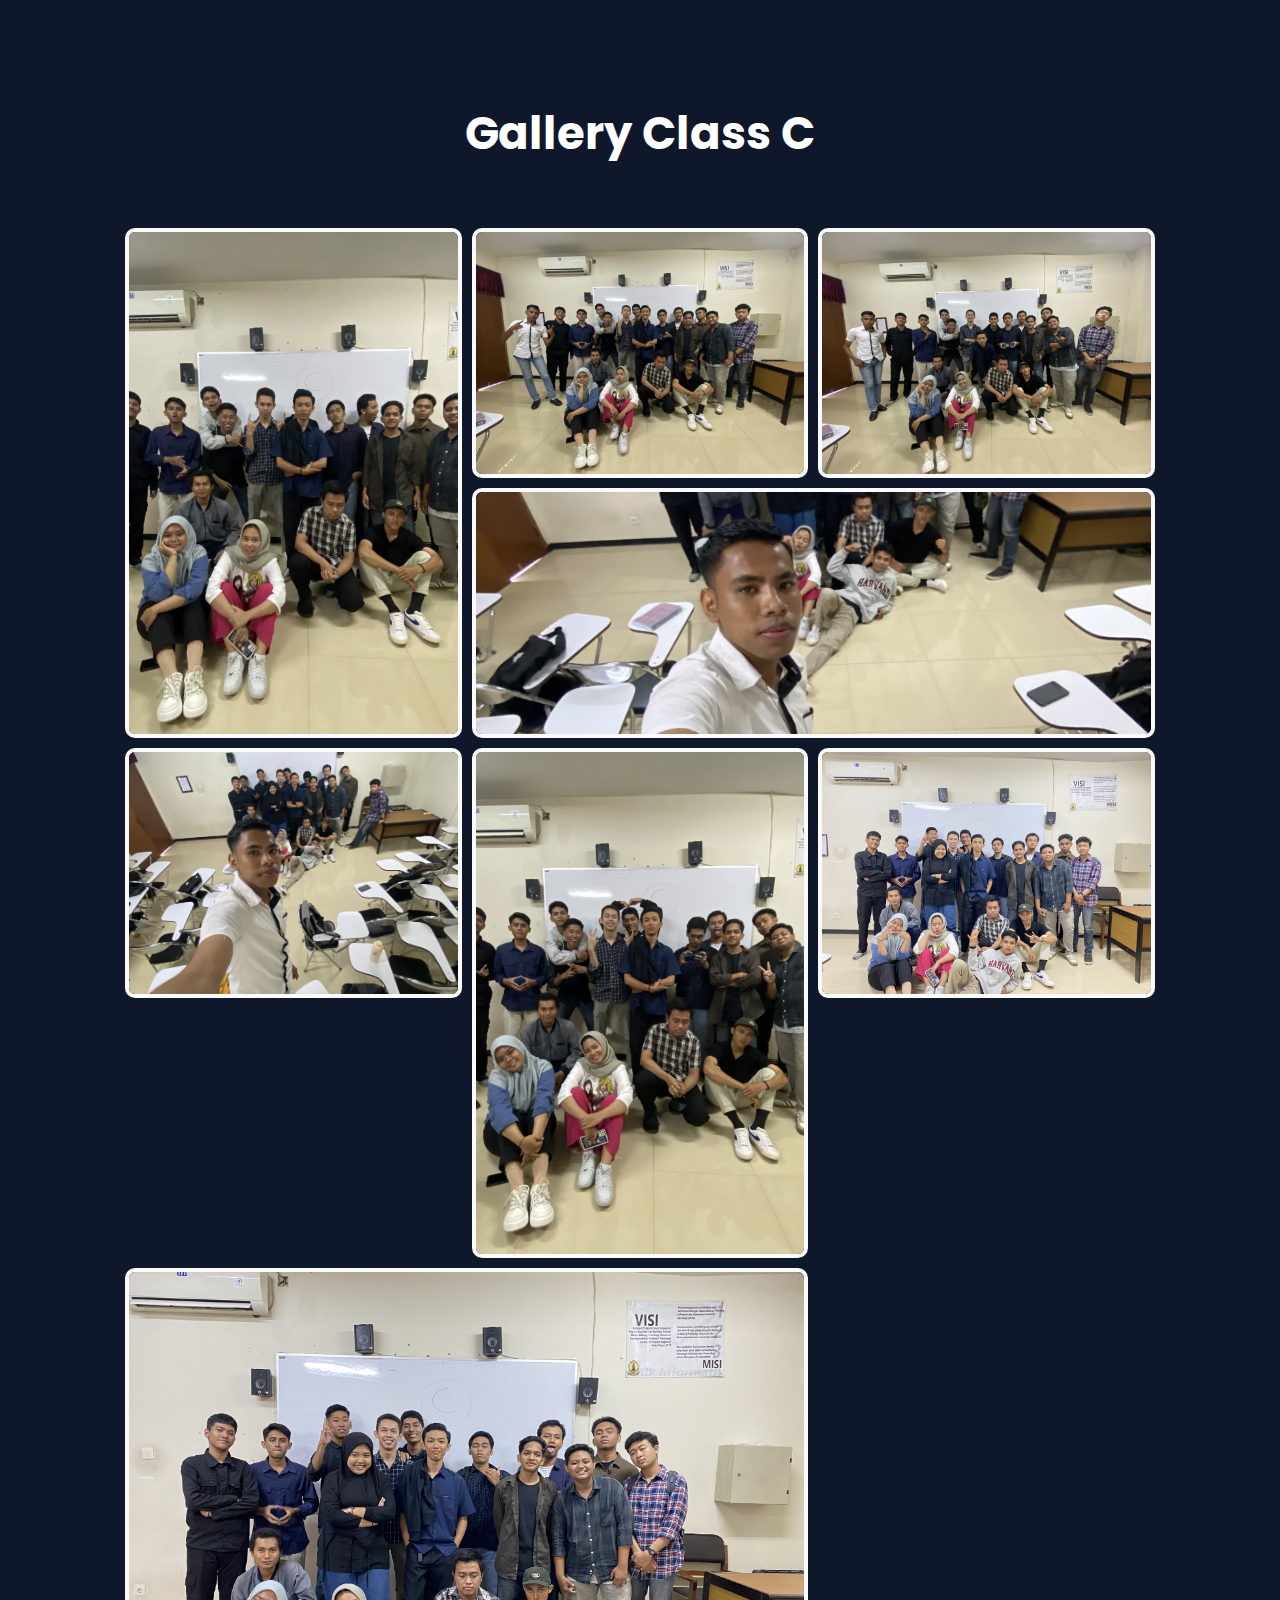
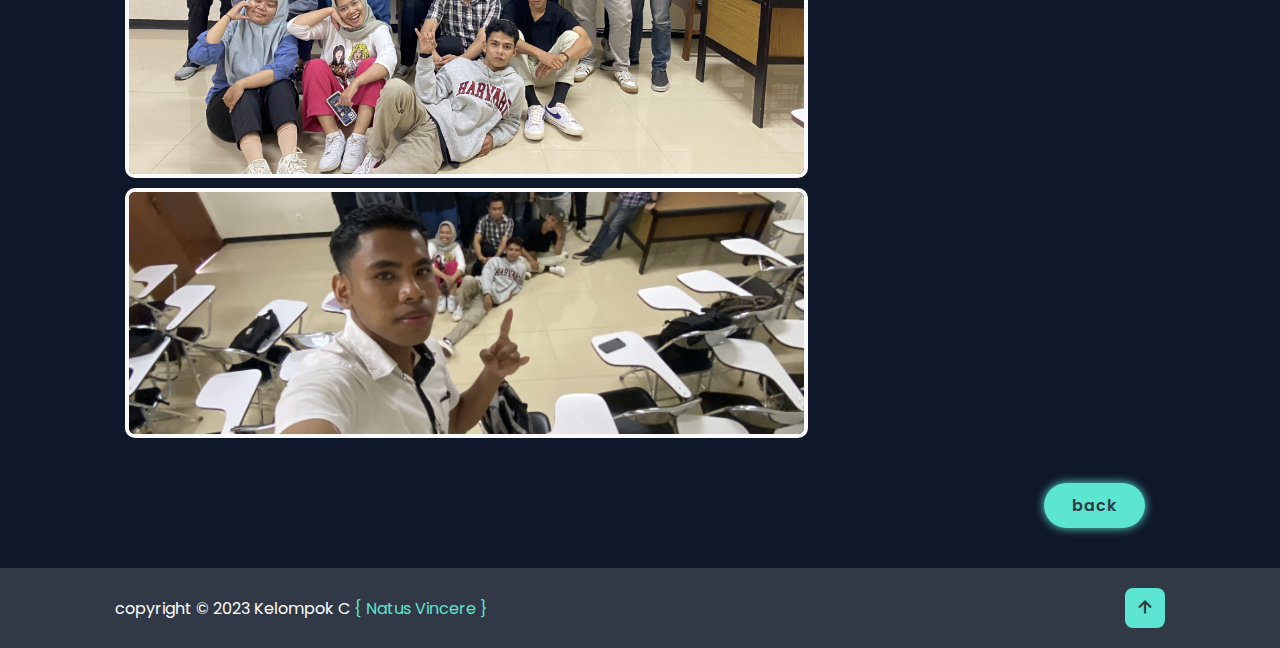
<file: gallery/classCGallery.html>
<!DOCTYPE html>
<html lang="en">
  <head>
    <meta charset="UTF-8" />
    <meta name="viewport" content="width=device-width, initial-scale=1.0" />
    <title>gallery class c</title>
    <link
      href="https://unpkg.com/boxicons@2.1.4/css/boxicons.min.css"
      rel="stylesheet"
    />
    <link rel="stylesheet" href="/style/style.css" />
    <style>
      @import url("https://fonts.googleapis.com/css2?family=Poppins:wght@400;500;600;700;800&display=swap");
      * {
        margin: 0;
        padding: 0;
        box-sizing: border-box;
      }

      html,
      body {
        background-color: #0f172a;
        font-family: "Poppins" sans-serif;
      }

      .heading {
        text-transform: capitalize;
        text-align: center;
        margin-bottom: 5rem;
      }

      .gallery1 {
        max-width: 1200px;
        display: grid;
        grid-template-columns: repeat(auto-fit, minmax(250px, 1fr));
        grid-auto-rows: 250px;
        grid-auto-flow: dense;
        grid-gap: 10px;
        padding: 10px;
        margin: 0 auto;
      }

      /* kanan kiri */
      .v-stretch {
        grid-row: span 2;
      }

      /* ats bawah */
      .h-stretch {
        grid-column: span 2;
      }

      /* combine */
      .big-stretch {
        grid-column: span 2;
        grid-row: span 2;
      }

      div img {
        width: 100%;
        height: 100%;
        object-fit: cover;
        object-position: center;
        border-radius: 10px;
        border: #fafafa 4px solid;
      }

      @media (max-width: 560px) {
        .v-stretch {
          grid-row: span 1;
        }
        .h-stretch {
          grid-column: span 1;
        }
        .big-stretch {
          grid-row: span 1;
          grid-column: span 1;
        }
      }
    </style>
  </head>
  <body>
    <section class="section">
      <h2 class="heading">gallery class C</h2>

      <div class="gallery1">
        <div class="v-stretch">
          <img src="/img/class C/1.jpg" alt="" />
        </div>

        <div>
          <img src="/img/class C/2.jpg" alt="" />
        </div>

        <div>
          <img src="/img/class C/3.jpg" alt="" />
        </div>

        <div class="h-stretch">
          <img src="/img/class C/4.jpg" alt="" />
        </div>

        <div>
          <img src="/img/class C/5.jpg" alt="" />
        </div>

        <div class="v-stretch">
          <img src="/img/class C/6.jpg" alt="" />
        </div>

        <div class="big-stretch">
          <img src="/img/class C/7.jpg" alt="" />
        </div>

        <div>
          <img src="/img/class C/8.jpg" alt="" />
        </div>

        <div class="h-stretch">
          <img src="/img/class C/9.jpg" alt="" />
        </div>
      </div>

      <div class="btn-NP">
        <a onclick="goBackIndexClass()" class="btn">back</a>
      </div>
    </section>

    <footer class="footer">
      <div class="footer-text">
        <p>
          copyright &copy; 2023 Kelompok C
          <span title="terlahir untuk menang">{ Natus Vincere }</span>
        </p>
      </div>

      <div class="footer-iconTop">
        <a href="#"><i class="bx bx-up-arrow-alt"></i></a>
      </div>
    </footer>

    <script src="/style/main.js"></script>
  </body>
</html>
</file>
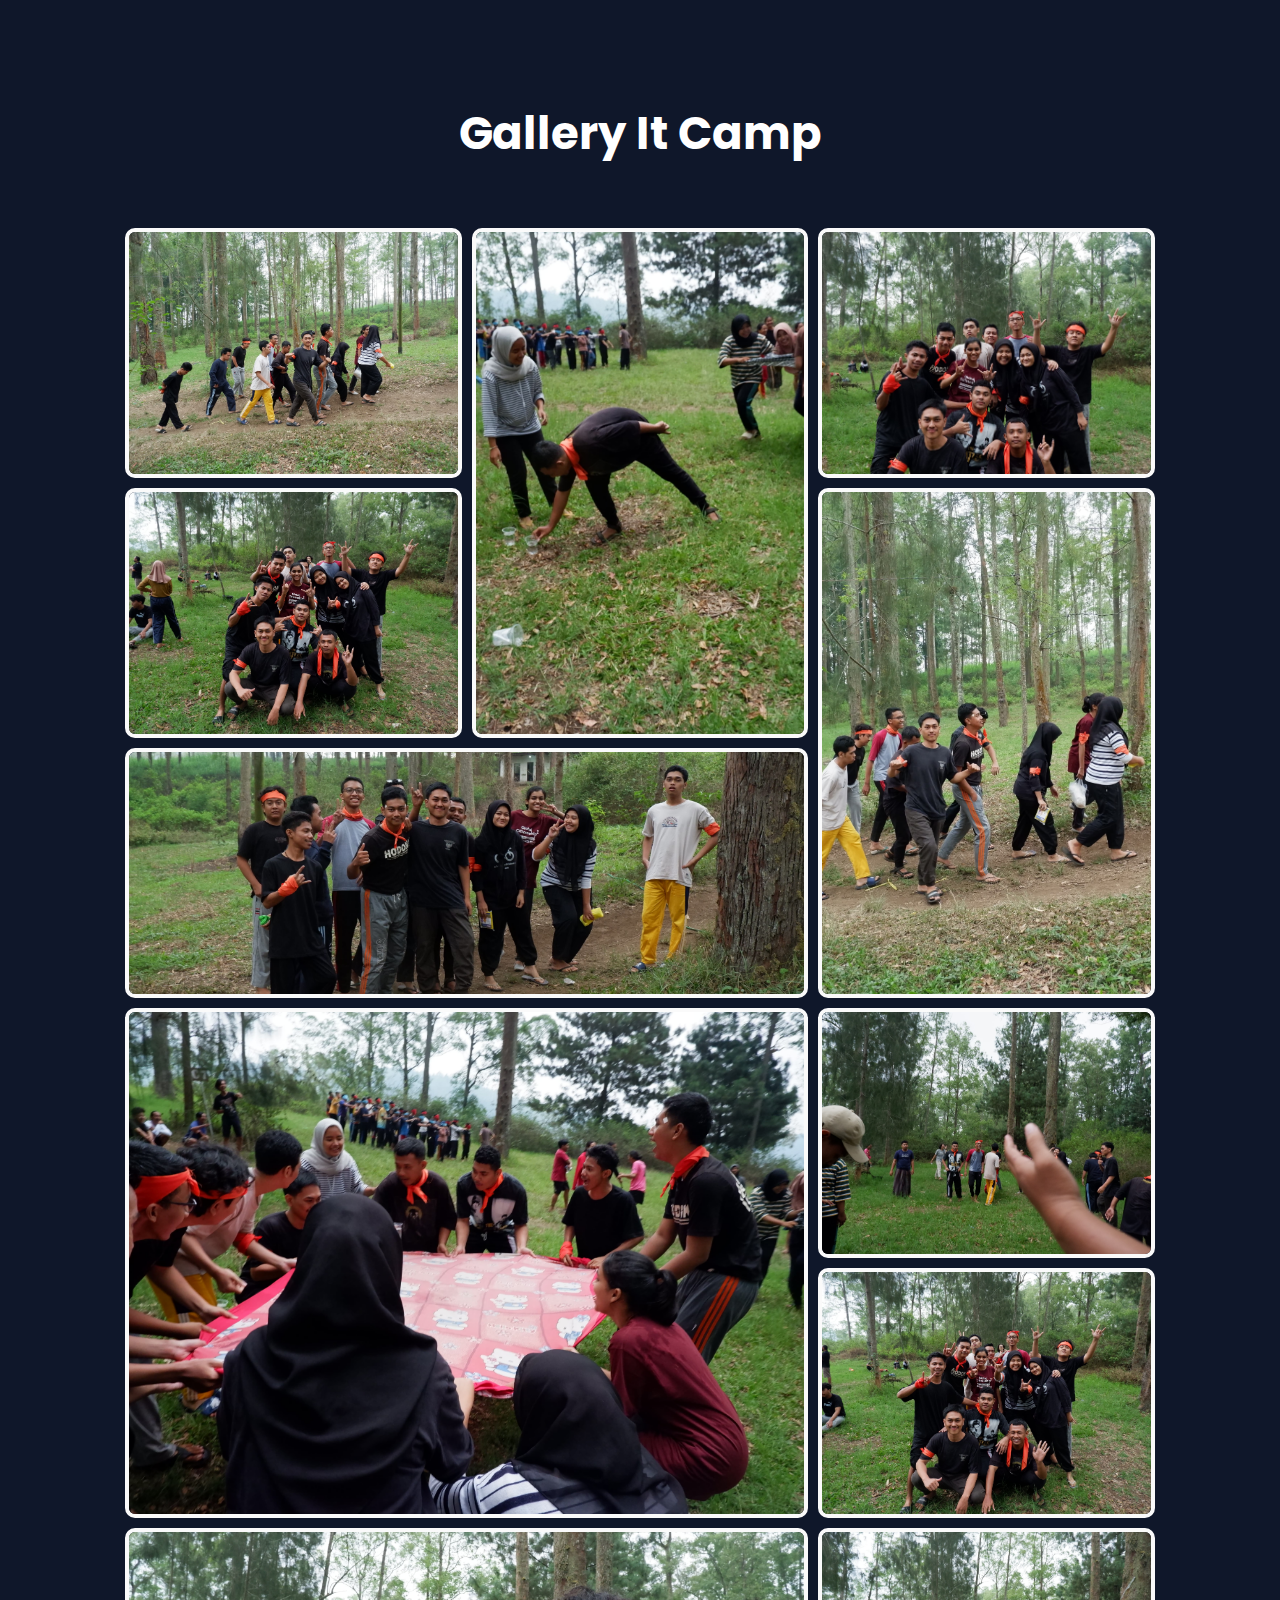
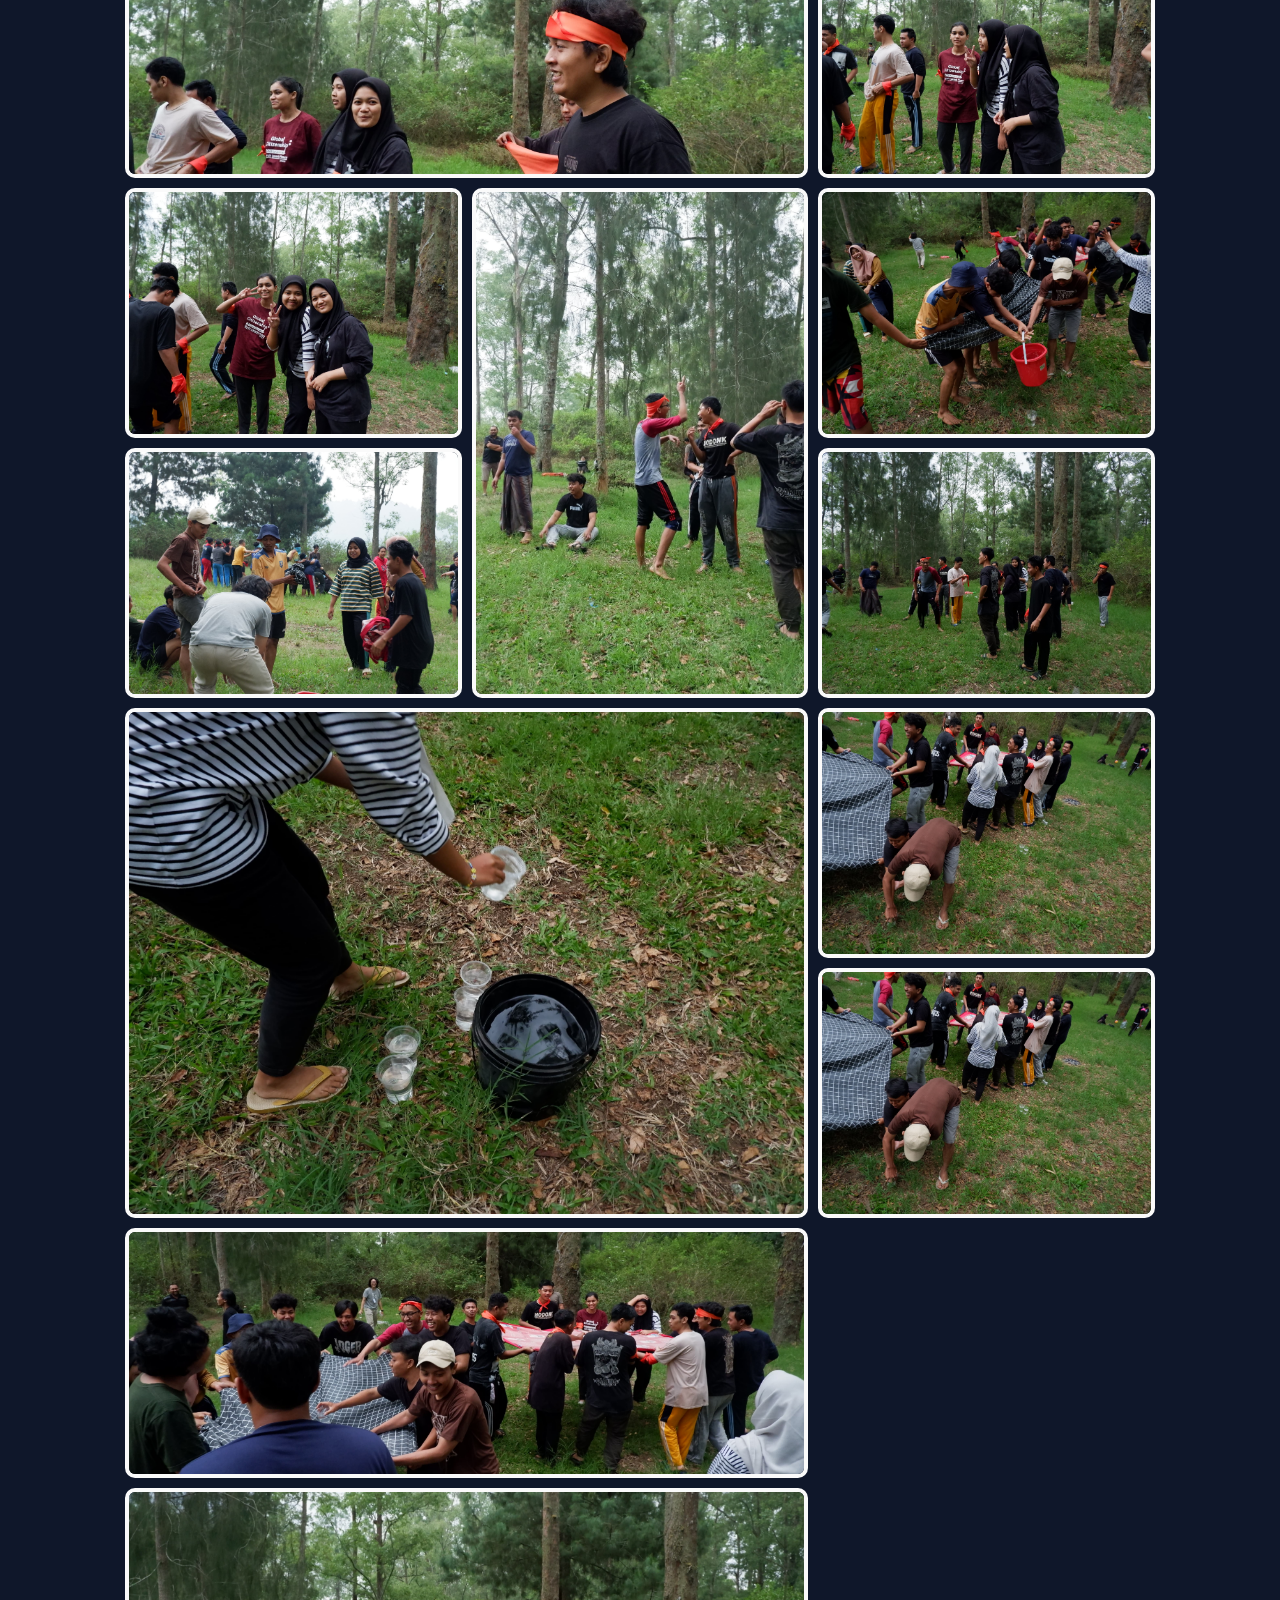
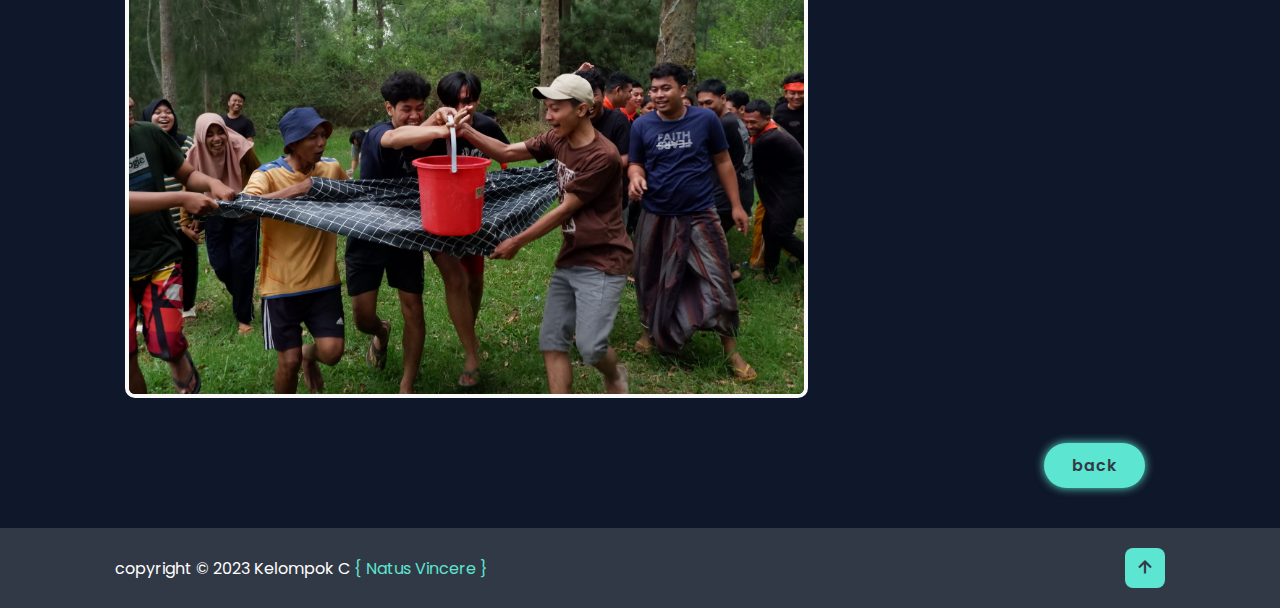
<file: gallery/itCampGallery.html>
<!DOCTYPE html>
<html lang="en">
  <head>
    <meta charset="UTF-8" />
    <meta name="viewport" content="width=device-width, initial-scale=1.0" />
    <title>gallery it camp</title>
    <link
      href="https://unpkg.com/boxicons@2.1.4/css/boxicons.min.css"
      rel="stylesheet"
    />
    <link rel="stylesheet" href="/style/style.css" />
    <style>
      @import url("https://fonts.googleapis.com/css2?family=Poppins:wght@400;500;600;700;800&display=swap");
      * {
        margin: 0;
        padding: 0;
        box-sizing: border-box;
      }

      html,
      body {
        background-color: #0f172a;
        font-family: "Poppins" sans-serif;
      }

      .heading {
        text-transform: capitalize;
        text-align: center;
        margin-bottom: 5rem;
      }

      .gallery1 {
        max-width: 1200px;
        display: grid;
        grid-template-columns: repeat(auto-fit, minmax(250px, 1fr));
        grid-auto-rows: 250px;
        grid-auto-flow: dense;
        grid-gap: 10px;
        padding: 10px;
        margin: 0 auto;
      }

      /* kanan kiri */
      .v-stretch {
        grid-row: span 2;
      }

      /* ats bawah */
      .h-stretch {
        grid-column: span 2;
      }

      /* combine */
      .big-stretch {
        grid-column: span 2;
        grid-row: span 2;
      }

      div img {
        width: 100%;
        height: 100%;
        object-fit: cover;
        object-position: center;
        border-radius: 10px;
        border: #fafafa 4px solid;
      }

      @media (max-width: 560px) {
        .v-stretch {
          grid-row: span 1;
        }
        .h-stretch {
          grid-column: span 1;
        }
        .big-stretch {
          grid-row: span 1;
          grid-column: span 1;
        }
      }
    </style>
  </head>
  <body>
    <section class="section">
      <h2 class="heading">gallery it camp</h2>

      <div class="gallery1">
        <div>
          <img src="/img/it camp/1.jpg" alt="" />
        </div>

        <div class="v-stretch">
          <img src="/img/it camp/2.jpg" alt="" />
        </div>

        <div class="h-stretch">
          <img src="/img/it camp/3.jpg" alt="" />
        </div>

        <div>
          <img src="/img/it camp/4.jpg" alt="" />
        </div>

        <div>
          <img src="/img/it camp/5.jpg" alt="" />
        </div>

        <div class="v-stretch">
          <img src="/img/it camp/6.jpg" alt="" />
        </div>

        <div class="big-stretch">
          <img src="/img/it camp/7.jpg" alt="" />
        </div>

        <div>
          <img src="/img/it camp/8.jpg" alt="" />
        </div>

        <div class="h-stretch">
          <img src="/img/it camp/9.jpg" alt="" />
        </div>

        <div>
          <img src="/img/it camp/10.jpg" alt="" />
        </div>

        <div>
          <img src="/img/it camp/11.jpg" alt="" />
        </div>

        <div>
          <img src="/img/it camp/12.jpg" alt="" />
        </div>

        <div class="v-stretch">
          <img src="/img/it camp/13.jpg" alt="" />
        </div>

        <div>
          <img src="/img/it camp/14.jpg" alt="" />
        </div>

        <div class="big-stretch">
          <img src="/img/it camp/15.jpg" alt="" />
        </div>

        <div>
          <img src="/img/it camp/16.jpg" alt="" />
        </div>

        <div class="h-stretch">
          <img src="/img/it camp/17.jpg" alt="" />
        </div>

        <div>
          <img src="/img/it camp/18.jpg" alt="" />
        </div>

        <div class="big-stretch">
          <img src="/img/it camp/19.jpg" alt="" />
        </div>

        <div>
          <img src="/img/it camp/20.jpg" alt="" />
        </div>

        <div>
          <img src="/img/it camp/20.jpg" alt="" />
        </div>
      </div>

      <div class="btn-NP">
        <a onclick="goBackIndexItCamp()" class="btn">back</a>
      </div>
    </section>

    <footer class="footer">
      <div class="footer-text">
        <p>
          copyright &copy; 2023 Kelompok C
          <span title="terlahir untuk menang">{ Natus Vincere }</span>
        </p>
      </div>

      <div class="footer-iconTop">
        <a href="#"><i class="bx bx-up-arrow-alt"></i></a>
      </div>
    </footer>

    <script src="/style/main.js"></script>
  </body>
</html>
</file>
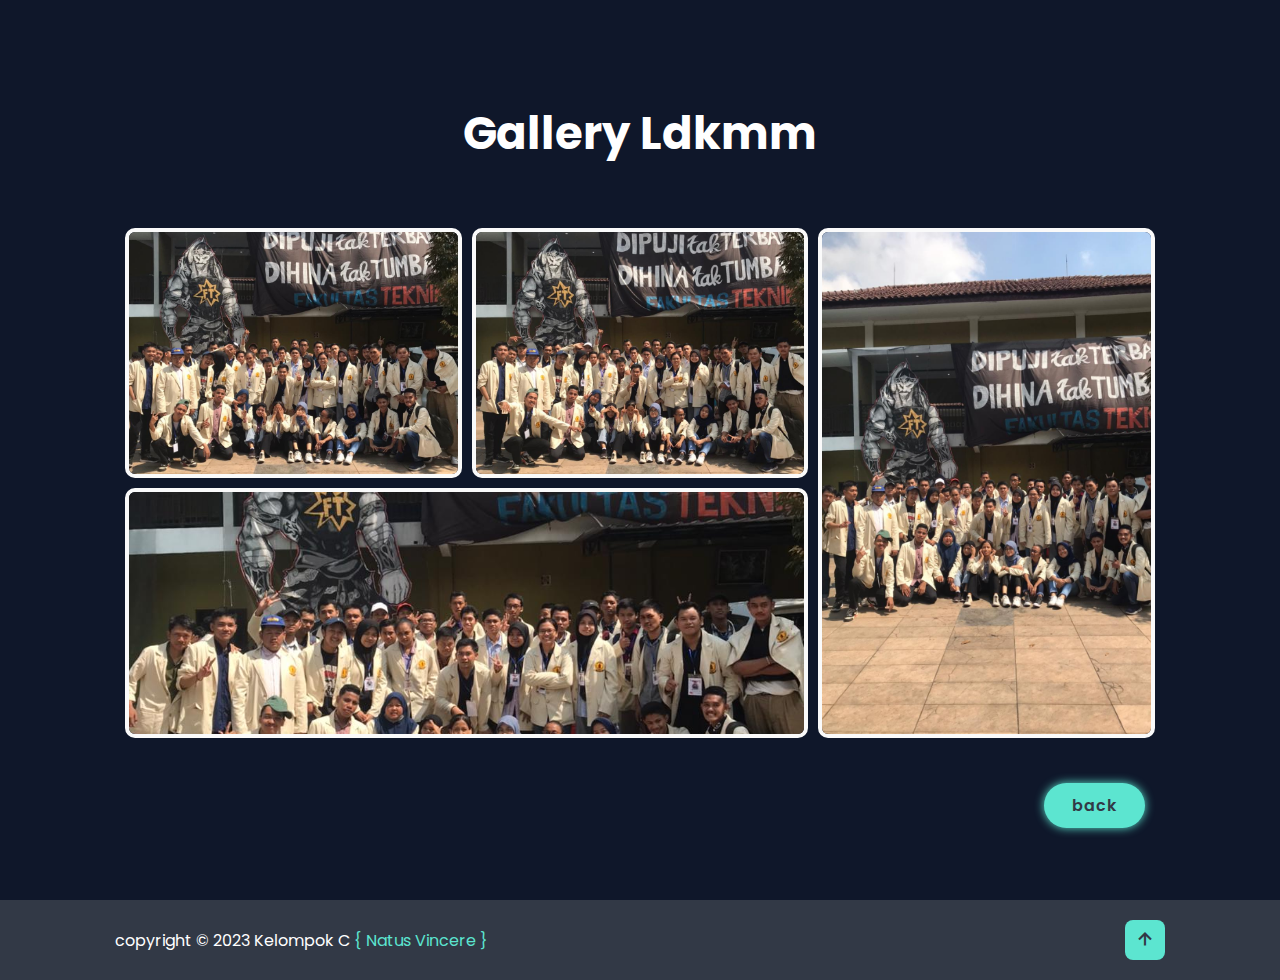
<file: gallery/ldkmGallery.html>
<!DOCTYPE html>
<html lang="en">
  <head>
    <meta charset="UTF-8" />
    <meta name="viewport" content="width=device-width, initial-scale=1.0" />
    <title>gallery ldkmm</title>
    <link
      href="https://unpkg.com/boxicons@2.1.4/css/boxicons.min.css"
      rel="stylesheet"
    />
    <link rel="stylesheet" href="/style/style.css" />
    <style>
      @import url("https://fonts.googleapis.com/css2?family=Poppins:wght@400;500;600;700;800&display=swap");
      * {
        margin: 0;
        padding: 0;
        box-sizing: border-box;
      }

      html,
      body {
        background-color: #0f172a;
        font-family: "Poppins" sans-serif;
      }

      .heading {
        text-transform: capitalize;
        text-align: center;
        margin-bottom: 5rem;
      }

      .gallery1 {
        max-width: 1200px;
        display: grid;
        grid-template-columns: repeat(auto-fit, minmax(250px, 1fr));
        grid-auto-rows: 250px;
        grid-auto-flow: dense;
        grid-gap: 10px;
        padding: 10px;
        margin: 0 auto;
      }

      /* kanan kiri */
      .v-stretch {
        grid-row: span 2;
      }

      /* ats bawah */
      .h-stretch {
        grid-column: span 2;
      }

      /* combine */
      .big-stretch {
        grid-column: span 2;
        grid-row: span 2;
      }

      div img {
        width: 100%;
        height: 100%;
        object-fit: cover;
        object-position: center;
        border-radius: 10px;
        border: #fafafa 4px solid;
      }

      @media (max-width: 560px) {
        .v-stretch {
          grid-row: span 1;
        }
        .h-stretch {
          grid-column: span 1;
        }
        .big-stretch {
          grid-row: span 1;
          grid-column: span 1;
        }
      }
    </style>
  </head>
  <body>
    <section class="section">
      <h2 class="heading">gallery ldkmm</h2>

      <div class="gallery1">
        <div>
          <img src="/img/ldkm/1.jpg" alt="" />
        </div>

        <div>
          <img src="/img/ldkm//2.jpg" alt="" />
        </div>

        <div class="v-stretch">
          <img src="/img/ldkm//3.jpg" alt="" />
        </div>

        <div class="h-stretch">
          <img src="/img/ldkm//4.jpg" alt="" />
        </div>
      </div>

      <div class="btn-NP">
        <a onclick="goBackIndexLdkmm()" class="btn">back</a>
      </div>
    </section>

    <footer class="footer">
      <div class="footer-text">
        <p>
          copyright &copy; 2023 Kelompok C
          <span title="terlahir untuk menang">{ Natus Vincere }</span>
        </p>
      </div>

      <div class="footer-iconTop">
        <a href="#"><i class="bx bx-up-arrow-alt"></i></a>
      </div>
    </footer>

    <script src="/style/main.js"></script>
  </body>
</html>
</file>
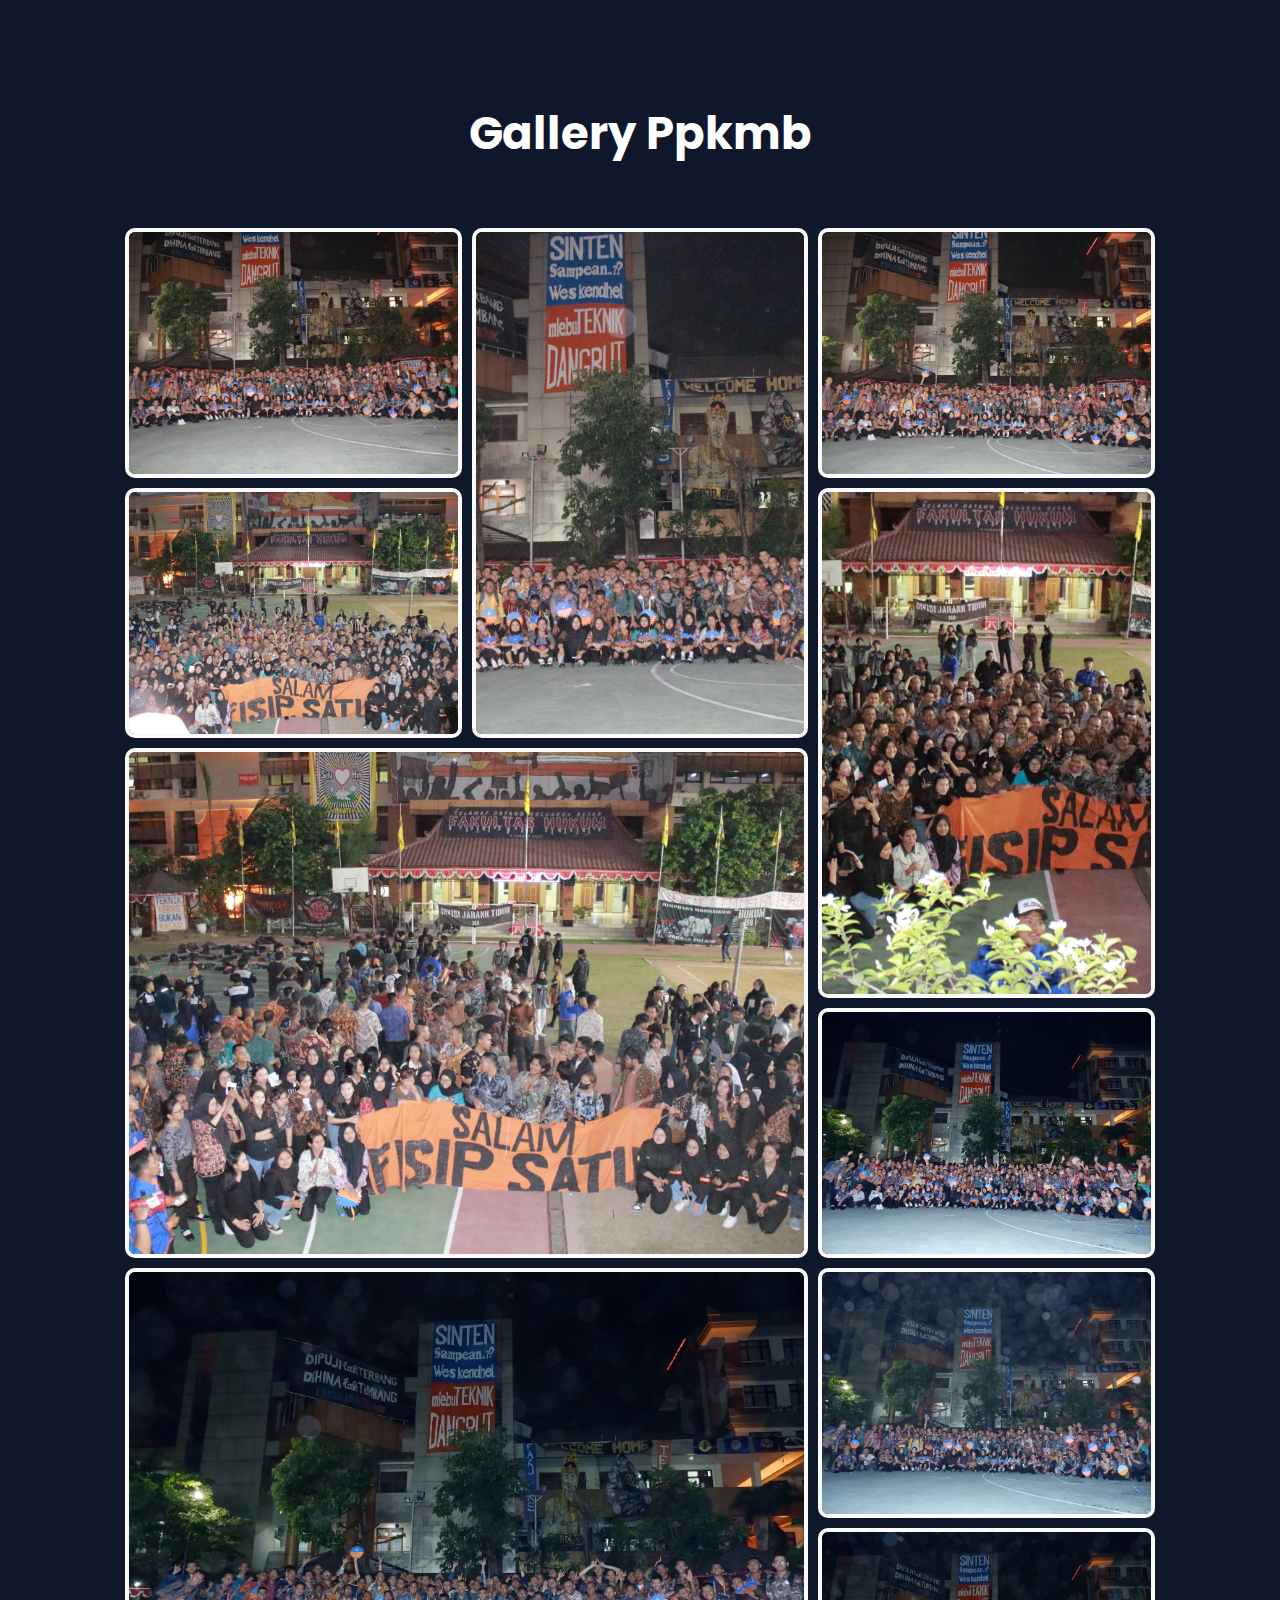
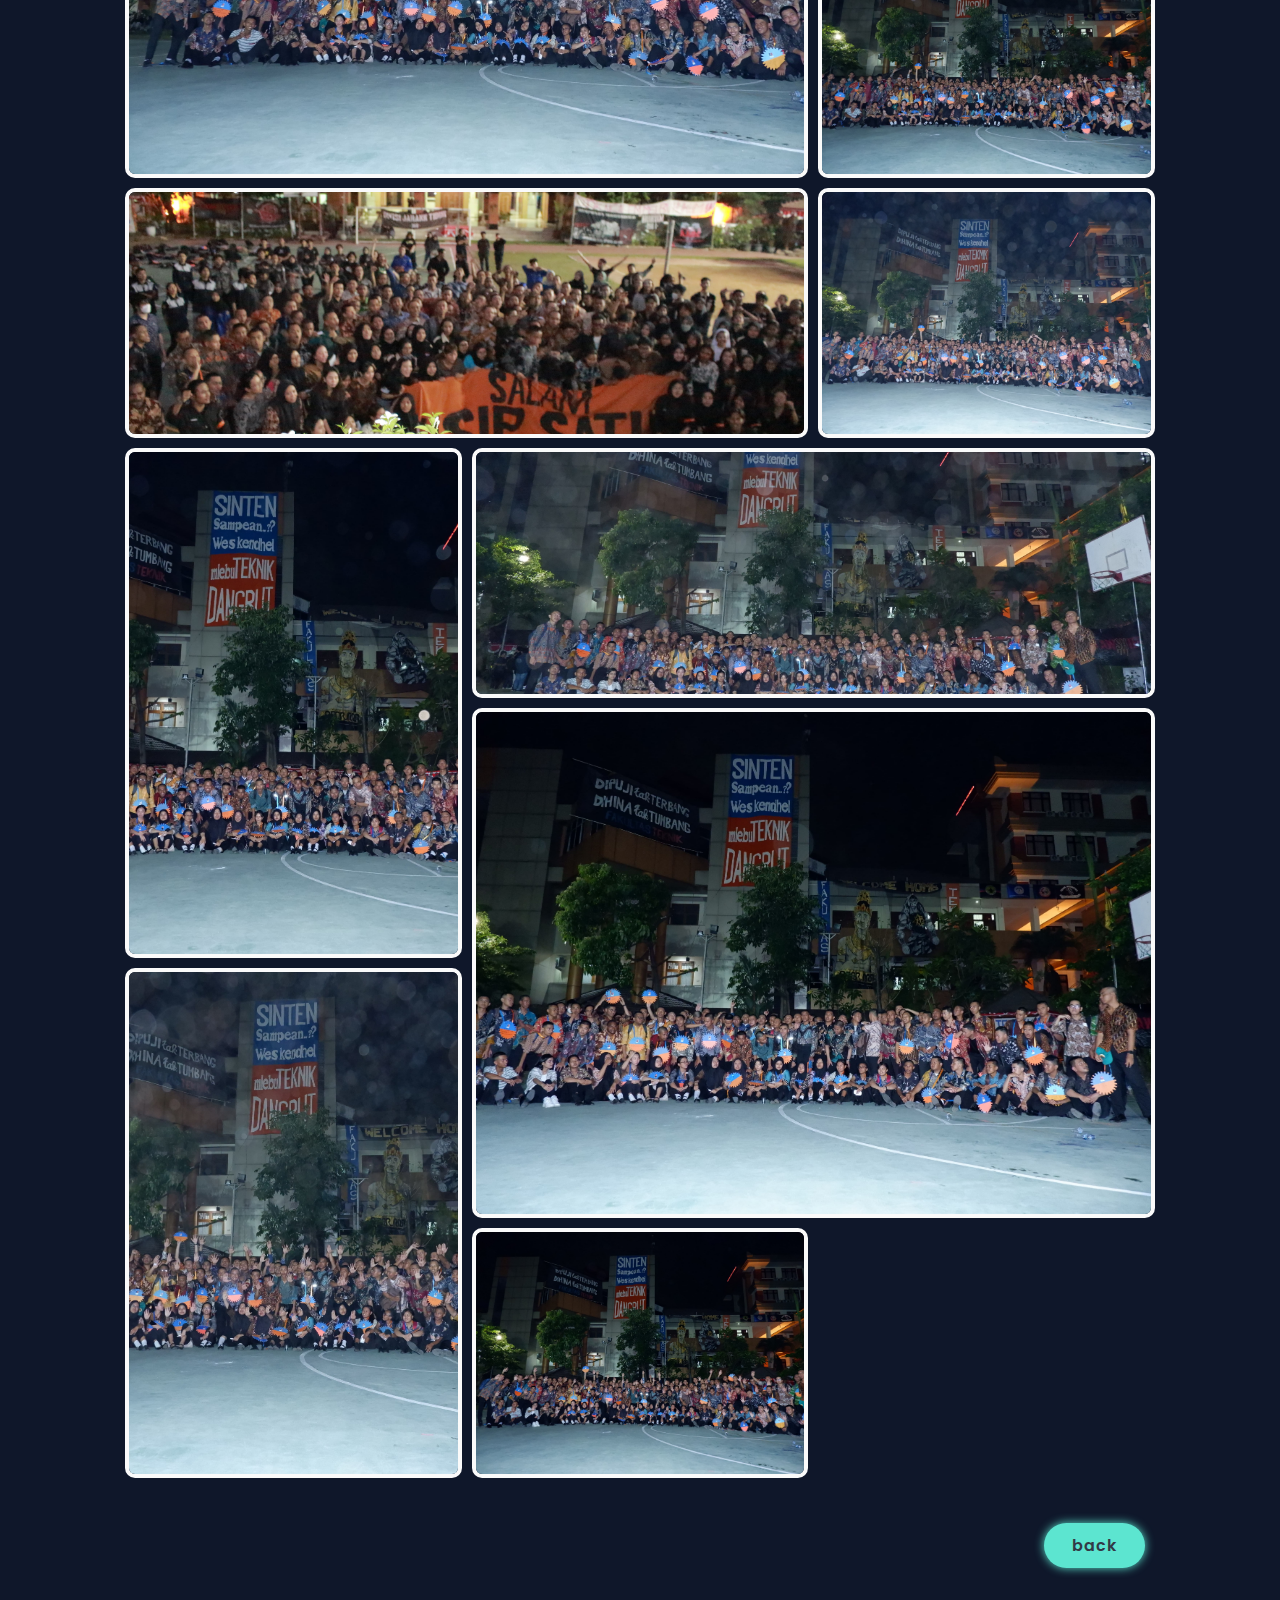
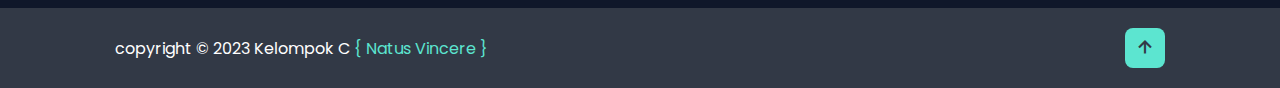
<file: gallery/ppkmbGallery.html>
<!DOCTYPE html>
<html lang="en">
  <head>
    <meta charset="UTF-8" />
    <meta name="viewport" content="width=device-width, initial-scale=1.0" />
    <title>gallery ppkmb</title>
    <link
      href="https://unpkg.com/boxicons@2.1.4/css/boxicons.min.css"
      rel="stylesheet"
    />
    <link rel="stylesheet" href="/style/style.css" />
    <style>
      @import url("https://fonts.googleapis.com/css2?family=Poppins:wght@400;500;600;700;800&display=swap");
      * {
        margin: 0;
        padding: 0;
        box-sizing: border-box;
      }

      html,
      body {
        background-color: #0f172a;
        font-family: "Poppins" sans-serif;
      }

      .heading {
        text-transform: capitalize;
        text-align: center;
        margin-bottom: 5rem;
      }

      .gallery1 {
        max-width: 1200px;
        display: grid;
        grid-template-columns: repeat(auto-fit, minmax(250px, 1fr));
        grid-auto-rows: 250px;
        grid-auto-flow: dense;
        grid-gap: 10px;
        padding: 10px;
        margin: 0 auto;
      }

      /* kanan kiri */
      .v-stretch {
        grid-row: span 2;
      }

      /* ats bawah */
      .h-stretch {
        grid-column: span 2;
      }

      /* combine */
      .big-stretch {
        grid-column: span 2;
        grid-row: span 2;
      }

      div img {
        width: 100%;
        height: 100%;
        object-fit: cover;
        object-position: center;
        border-radius: 10px;
        border: #fafafa 4px solid;
      }

      @media (max-width: 560px) {
        .v-stretch {
          grid-row: span 1;
        }
        .h-stretch {
          grid-column: span 1;
        }
        .big-stretch {
          grid-row: span 1;
          grid-column: span 1;
        }
      }
    </style>
  </head>
  <body>
    <section class="section">
      <h2 class="heading">gallery Ppkmb</h2>

      <div class="gallery1">
        <div>
          <img src="/img/ppkmb/1.jpg" alt="" />
        </div>

        <div class="v-stretch">
          <img src="/img/ppkmb/2.jpg" alt="" />
        </div>

        <div>
          <img src="/img/ppkmb/3.jpg" alt="" />
        </div>

        <div>
          <img src="/img/ppkmb/4.jpg" alt="" />
        </div>

        <div class="big-stretch">
          <img src="/img/ppkmb/5.jpg" alt="" />
        </div>

        <div class="v-stretch">
          <img src="/img/ppkmb/6.jpg" alt="" />
        </div>

        <div class="big-stretch">
          <img src="/img/ppkmb/7.jpg" alt="" />
        </div>

        <div>
          <img src="/img/ppkmb/8.jpg" alt="" />
        </div>

        <div class="h-stretch">
          <img src="/img/ppkmb/9.jpg" alt="" />
        </div>

        <div>
          <img src="/img/ppkmb/10.jpg" alt="" />
        </div>

        <div>
          <img src="/img/ppkmb/11.jpg" alt="" />
        </div>

        <div>
          <img src="/img/ppkmb/12.jpg" alt="" />
        </div>

        <div class="v-stretch">
          <img src="/img/ppkmb/13.jpg" alt="" />
        </div>

        <div class="h-stretch">
          <img src="/img/ppkmb/14.jpg" alt="" />
        </div>

        <div class="big-stretch">
          <img src="/img/ppkmb/15.jpg" alt="" />
        </div>

        <div class="v-stretch">
          <img src="/img/ppkmb/16.jpg" alt="" />
        </div>

        <div>
          <img src="/img/ppkmb/18.jpg" alt="" />
        </div>
      </div>

      <div class="btn-NP">
        <a onclick="goBackIndexPpkmb()" class="btn">back</a>
      </div>
    </section>

    <footer class="footer">
      <div class="footer-text">
        <p>
          copyright &copy; 2023 Kelompok C
          <span title="terlahir untuk menang">{ Natus Vincere }</span>
        </p>
      </div>

      <div class="footer-iconTop">
        <a href="#"><i class="bx bx-up-arrow-alt"></i></a>
      </div>
    </footer>

    <script src="/style/main.js"></script>
  </body>
</html>
</file>
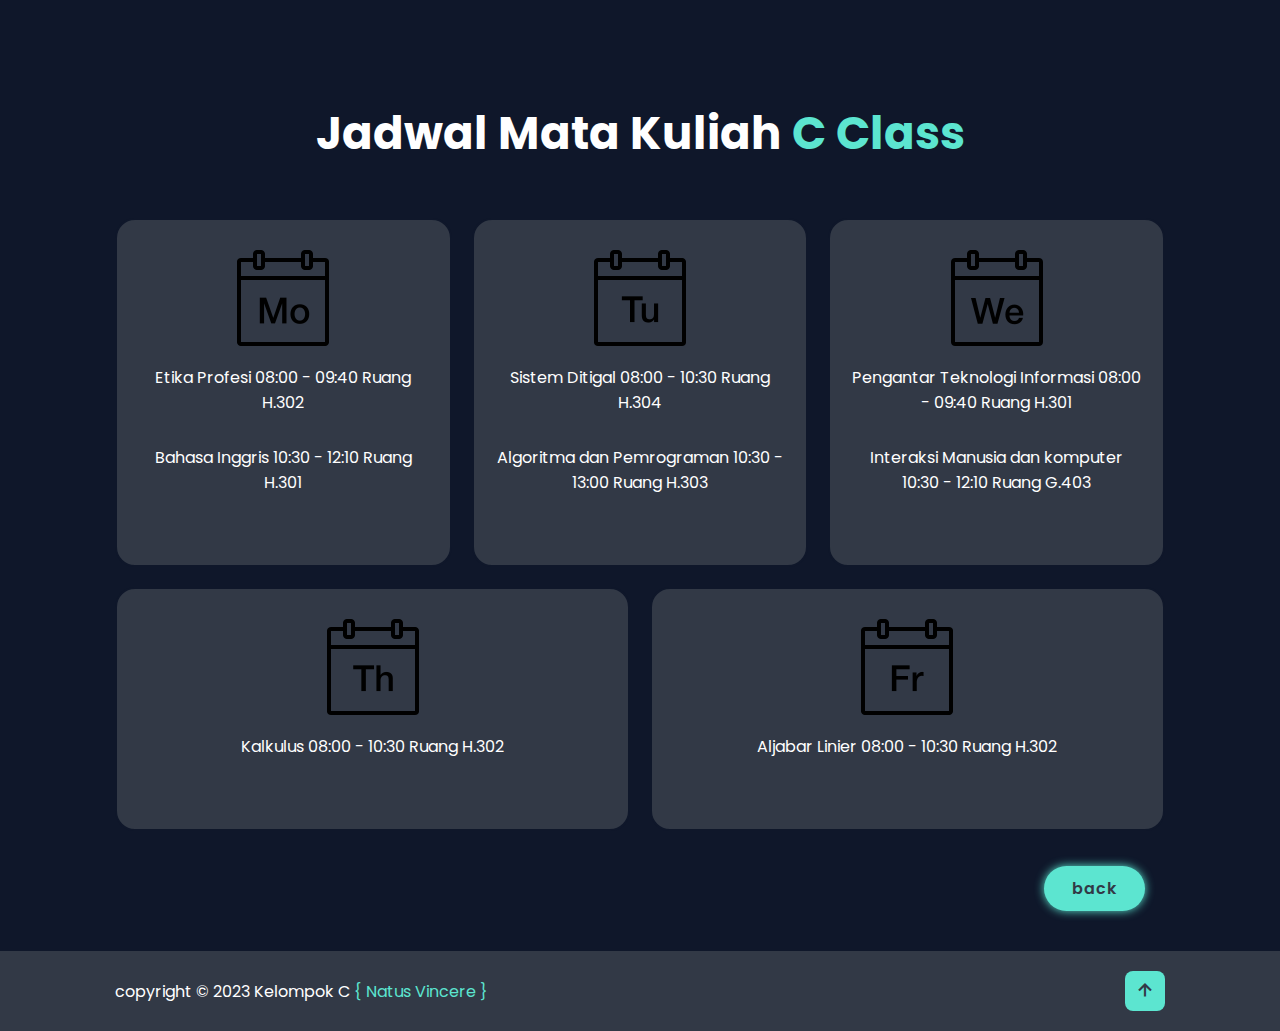
<file: C class/jadwal/jadwal.html>
<!DOCTYPE html>
<html lang="en">
  <head>
    <meta charset="UTF-8" />
    <meta name="viewport" content="width=device-width, initial-scale=1.0" />
    <title>anggota C class</title>
    <link rel="stylesheet" href="/style/style.css" />
    <link
      href="https://unpkg.com/boxicons@2.1.4/css/boxicons.min.css"
      rel="stylesheet"
    />
  </head>
  <body>
    <section class="profil" id="profil">
      <h2 class="heading">jadwal mata kuliah <span>C class</span></h2>

      <div class="profil-container">
        <div class="profil-box">
          <img src="/img/jadwal/monday.png" alt="" />
          <p>Etika Profesi 08:00 - 09:40 Ruang H.302</p>
          <p>Bahasa Inggris 10:30 - 12:10 Ruang H.301</p>
        </div>
        <div class="profil-box">
          <img src="/img/jadwal/tuesday.png" alt="" />
          <p>Sistem Ditigal 08:00 - 10:30 Ruang H.304</p>
          <p>Algoritma dan Pemrograman 10:30 - 13:00 Ruang H.303</p>
        </div>
        <div class="profil-box">
          <img src="/img/jadwal/weednesday.png" alt="" />
          <p>Pengantar Teknologi Informasi 08:00 - 09:40 Ruang H.301</p>
          <p>Interaksi Manusia dan komputer 10:30 - 12:10 Ruang G.403</p>
        </div>
        <div class="profil-box">
          <img src="/img/jadwal/thurday.png" alt="" />
          <p>Kalkulus 08:00 - 10:30 Ruang H.302</p>
        </div>
        <div class="profil-box">
          <img src="/img/jadwal/friday.png" alt="" />
          <p>Aljabar Linier 08:00 - 10:30 Ruang H.302</p>
        </div>
      </div>

      <div class="btn-NP">
        <a onclick="goBackIndex()" class="btn">back</a>
      </div>
    </section>

    <footer class="footer">
      <div class="footer-text">
        <p>
          copyright &copy; 2023 Kelompok C
          <span title="terlahir untuk menang">{ Natus Vincere }</span>
        </p>
      </div>

      <div class="footer-iconTop">
        <a href="#"><i class="bx bx-up-arrow-alt"></i></a>
      </div>
    </footer>
    <script src="/style/main.js"></script>
  </body>
</html>
</file>
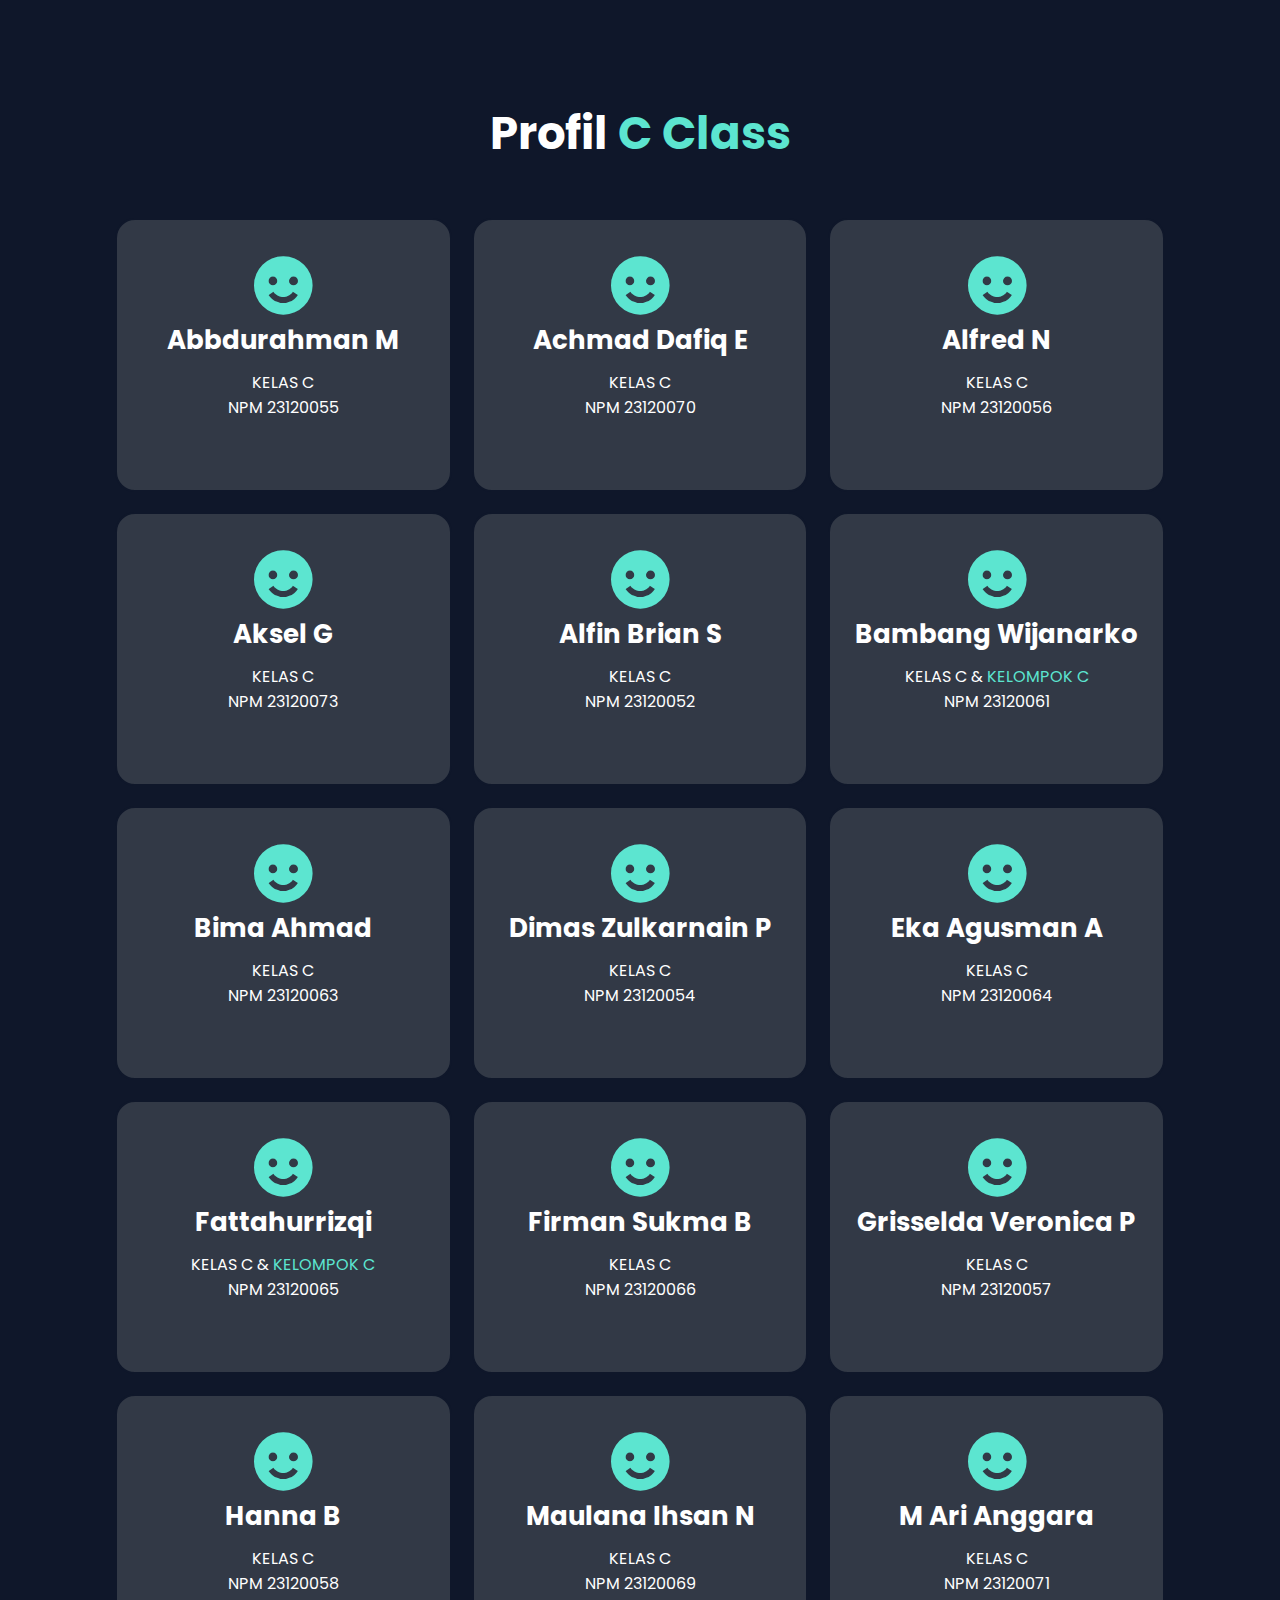
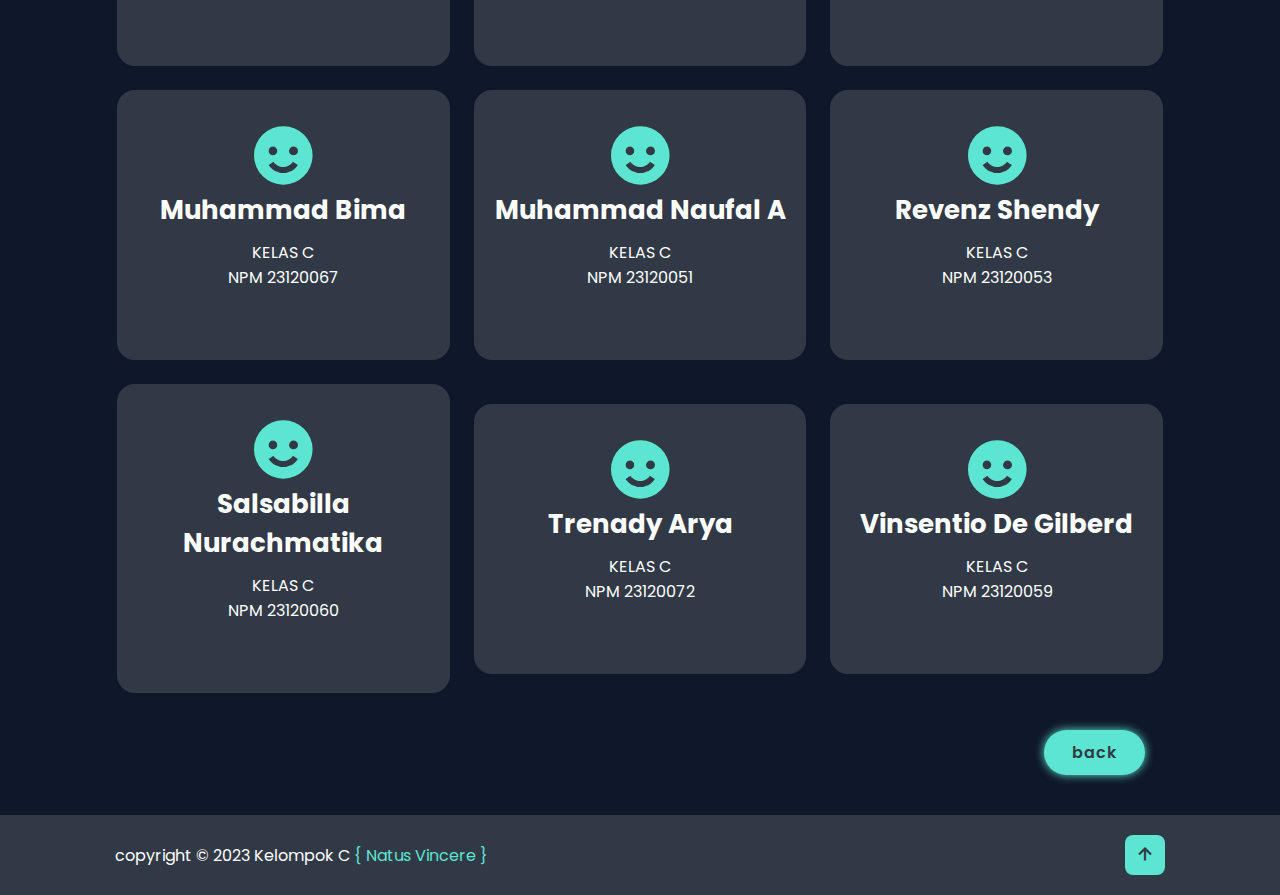
<file: C class/profilClassC/profil.html>
<!DOCTYPE html>
<html lang="en">
  <head>
    <meta charset="UTF-8" />
    <meta name="viewport" content="width=device-width, initial-scale=1.0" />
    <title>anggota C class</title>
    <link rel="stylesheet" href="/style/style.css" />
    <link
      href="https://unpkg.com/boxicons@2.1.4/css/boxicons.min.css"
      rel="stylesheet"
    />
  </head>
  <body>
    <section class="profil" id="profil">
      <h2 class="heading">profil <span>C class</span></h2>

      <div class="profil-container">
        <div class="profil-box">
          <i class="bx bxs-smile"></i>
          <h3>Abbdurahman M</h3>
          <p>
            KELAS C <br />
            NPM 23120055
          </p>
        </div>
        <div class="profil-box">
          <i class="bx bxs-smile"></i>
          <h3>Achmad Dafiq E</h3>
          <p>
            KELAS C <br />
            NPM 23120070
          </p>
        </div>
        <div class="profil-box">
          <i class="bx bxs-smile"></i>
          <h3>Alfred N</h3>
          <p>
            KELAS C <br />
            NPM 23120056
          </p>
        </div>
        <div class="profil-box">
          <i class="bx bxs-smile"></i>
          <h3>Aksel G</h3>
          <p>
            KELAS C <br />
            NPM 23120073
          </p>
        </div>
        <div class="profil-box">
          <i class="bx bxs-smile"></i>
          <h3>Alfin Brian S</h3>
          <p>
            KELAS C <br />
            NPM 23120052
          </p>
        </div>
        <div class="profil-box">
          <i class="bx bxs-smile"></i>
          <h3>Bambang Wijanarko</h3>
          <p>
            KELAS C & <span>KELOMPOK C</span><br />
            NPM 23120061
          </p>
        </div>
        <div class="profil-box">
          <i class="bx bxs-smile"></i>
          <h3>Bima Ahmad</h3>
          <p>
            KELAS C <br />
            NPM 23120063
          </p>
        </div>
        <div class="profil-box">
          <i class="bx bxs-smile"></i>
          <h3>Dimas Zulkarnain P</h3>
          <p>
            KELAS C <br />
            NPM 23120054
          </p>
        </div>
        <div class="profil-box">
          <i class="bx bxs-smile"></i>
          <h3>Eka Agusman A</h3>
          <p>
            KELAS C <br />
            NPM 23120064
          </p>
        </div>
        <div class="profil-box">
          <i class="bx bxs-smile"></i>
          <h3>Fattahurrizqi</h3>
          <p>
            KELAS C & <span>KELOMPOK C</span><br />
            NPM 23120065
          </p>
        </div>
        <div class="profil-box">
          <i class="bx bxs-smile"></i>
          <h3>Firman Sukma B</h3>
          <p>
            KELAS C <br />
            NPM 23120066
          </p>
        </div>
        <div class="profil-box">
          <i class="bx bxs-smile"></i>
          <h3>Grisselda Veronica P</h3>
          <p>
            KELAS C <br />
            NPM 23120057
          </p>
        </div>
        <div class="profil-box">
          <i class="bx bxs-smile"></i>
          <h3>Hanna B</h3>
          <p>
            KELAS C <br />
            NPM 23120058
          </p>
        </div>
        <div class="profil-box">
          <i class="bx bxs-smile"></i>
          <h3>Maulana Ihsan N</h3>
          <p>
            KELAS C <br />
            NPM 23120069
          </p>
        </div>
        <div class="profil-box">
          <i class="bx bxs-smile"></i>
          <h3>M Ari Anggara</h3>
          <p>
            KELAS C <br />
            NPM 23120071
          </p>
        </div>
        <div class="profil-box">
          <i class="bx bxs-smile"></i>
          <h3>Muhammad Bima</h3>
          <p>
            KELAS C <br />
            NPM 23120067
          </p>
        </div>
        <div class="profil-box">
          <i class="bx bxs-smile"></i>
          <h3>Muhammad Naufal A</h3>
          <p>
            KELAS C <br />
            NPM 23120051
          </p>
        </div>
        <div class="profil-box">
          <i class="bx bxs-smile"></i>
          <h3>Revenz Shendy</h3>
          <p>
            KELAS C <br />
            NPM 23120053
          </p>
        </div>
        <div class="profil-box">
          <i class="bx bxs-smile"></i>
          <h3>Salsabilla Nurachmatika</h3>
          <p>
            KELAS C <br />
            NPM 23120060
          </p>
        </div>
        <div class="profil-box">
          <i class="bx bxs-smile"></i>
          <h3>Trenady Arya</h3>
          <p>
            KELAS C <br />
            NPM 23120072
          </p>
        </div>
        <div class="profil-box">
          <i class="bx bxs-smile"></i>
          <h3>Vinsentio De Gilberd</h3>
          <p>
            KELAS C <br />
            NPM 23120059
          </p>
        </div>
      </div>

      <div class="btn-NP">
        <a class="btn" onclick="goBack()">back</a>
      </div>
    </section>

    <footer class="footer">
      <div class="footer-text">
        <p>
          copyright &copy; 2023 Kelompok C
          <span title="terlahir untuk menang">{ Natus Vincere }</span>
        </p>
      </div>

      <div class="footer-iconTop">
        <a href="#"><i class="bx bx-up-arrow-alt"></i></a>
      </div>
    </footer>
    <script src="/style/main.js"></script>
  </body>
</html>
</file>
<file: style/style.css>
/* fonts */
@import url("https://fonts.googleapis.com/css2?family=Poppins:wght@400;500;600;700;800&display=swap");

* {
  padding: 0;
  margin: 0;
  box-sizing: border-box;
  outline: none;
  border: none;
  scroll-behavior: smooth;
  text-decoration: none;
  /* font-family: 'Courier New', Courier, monospace; */
}

:root {
  /* --bg: #1f212d;
  --bg-second: #323946;
  --text-color: #fff;
  --main-color: #0ef; */

  --bg: #0f172a;
  --bg-second: #323946;
  --text-color: #fff;
  --main-color: #5ce5d0;
}

html {
  font-size: 62.5%;
  font-family: "Poppins", "Helvetica Neue", Helvetica, Arial;
  overflow-x: hidden;
}

body {
  background: var(--bg);
  color: var(--text-color);
}

section {
  min-height: 100vh;
  padding: 10rem 9% 2rem;
}

h2 {
  text-transform: capitalize;
}

.himatif {
  color: var(--main-color);
}

.header {
  display: flex;
  justify-content: space-between;
  align-items: center;
  position: fixed;
  top: 0;
  left: 0;
  width: 100vw;
  padding: 2rem 9%;
  background-color: var(--bg);
  z-index: 100;
}

.logo {
  font-size: 2.5rem;
  color: var(--text-color);
  font-weight: 600;
  /* cursor: default; */
}

.navbar a {
  color: var(--text-color);
  font-size: 1.7rem;
  margin-left: 4rem;
  transition: 0.3s all ease-in-out;
  text-transform: capitalize;
}

.navbar a:hover {
  color: var(--main-color);
}

.navbar a.active {
  color: var(--main-color);
}

#menu-icon {
  font-size: 3.6rem;
  color: var(--text-color);
  display: none;
}

/* home */

.home {
  display: flex;
  justify-content: center;
  align-items: center;
}

.home-content h3 {
  font-size: 3.2rem;
  font-weight: 700;
}

.home-content h3:nth-of-type(2) {
  margin-bottom: 2rem;
}

span {
  color: var(--main-color);
}

.home-content h1 {
  font-size: 5.6rem;
  font-weight: 700;
  line-height: 1.3;
}

.home-content img {
  width: 35vw;
  animation: imageHome 4s ease-in-out infinite;
}

@keyframes imageHome {
  0% {
    transform: translateY(0);
  }
  50% {
    transform: translateY(-2.4rem);
  }
  100% {
    transform: translateY(0);
  }
}

.home-content p {
  font-size: 1.6rem;
}

.sosial-media a {
  display: inline-flex;
  justify-content: center;
  align-items: center;
  width: 4rem;
  height: 4rem;
  background-color: transparent;
  border: 0.2rem solid var var(--main-color);
  border-radius: 50%;
  font-size: 2rem;
  color: var(--main-color);
  margin: 3rem 1.5rem 3rem 0;
  transition: 0.3s all ease-in-out;
}

.sosial-media a:hover {
  background: var(--main-color);
  color: var(--bg-second);
  box-shadow: 0 0 1rem var(--main-color);
}

.btn {
  display: inline-block;
  padding: 1rem 2.8rem;
  background-color: var(--main-color);
  border-radius: 4rem;
  box-shadow: 0 0 1rem var(--main-color);
  font-size: 1.6rem;
  color: var(--bg-second);
  letter-spacing: 0.1rem;
  font-weight: 600;
  transform: 0.3s linear;
}

.btn:hover {
  box-shadow: none;
}

/* about */
.about {
  display: flex;
  justify-content: center;
  align-items: center;
  gap: 2rem;
  background: var(--bg-second);
}

.about-img img {
  width: 35vw;
}

.heading {
  text-align: center;
  font-size: 4.5rem;
}

.about-content h2 {
  text-align: left;
  line-height: 1.2;
}

.about-content h3 {
  font-size: 2.6rem;
}

.about-content p {
  font-size: 1.6rem;
  margin: 2rem 0 3rem;
}

/* profil */
.profil h2 {
  margin-bottom: 5rem;
}

.profil-container {
  display: flex;
  justify-content: center;
  align-items: center;
  flex-wrap: wrap;
  gap: 2rem;
}

.profil-container .profil-box {
  flex: 1 1 30rem;
  background: var(--bg-second);
  padding: 3rem 2rem 4rem;
  border-radius: 2rem;
  text-align: center;
  border: 0.2rem solid var(--bg);
  transition: 0.3s all linear;
}

.profil-container .profil-box:hover {
  border-color: var(--main-color);
  transform: scale(1.02);
}

.profil-box i {
  font-size: 7rem;
  color: var(--main-color);
}

.profil-box h3 {
  font-size: 2.6rem;
}

.profil p {
  font-size: 1.6rem;
  margin: 1rem 0 3rem;
  text-align: justify;
}
.profil-box p {
  font-size: 1.6rem;
  margin: 1rem 0 3rem;
  text-align: center;
}

.btn-NP {
  text-align: end;
  padding: 2rem;
  margin-top: 1.5rem;
}

.btn-NP .btn {
  cursor: pointer;
}

/* gallery */

.gallery {
  background: var(--bg-second);
}

.gallery h2 {
  margin-bottom: 4rem;
}

.gallery-container {
  display: grid;
  grid-template-columns: repeat(auto-fit, minmax(450px, 1fr));
  align-items: center;
  gap: 2.5rem;
  margin-bottom: 1rem;
}

.gallery-container .gallery-box {
  position: relative;
  border-radius: 2rem;
  box-shadow: 0 0 1rem var(--bg);
  overflow: hidden;
  display: flex;
}

.gallery-box img {
  width: 100%;
  transition: 0.5s ease;
}

.gallery-box:hover img {
  transform: scale(1.1);
}

.gallery-box .gallery-popUp {
  position: absolute;
  bottom: 0;
  left: 0;
  width: 100%;
  height: 100%;
  background: linear-gradient(rgba(0, 0, 0, 0.1), var(--main-color));
  display: flex;
  justify-content: center;
  align-items: center;
  flex-direction: column;
  text-align: center;
  padding: 0 4rem;
  transition: 0.5s ease;
  transform: translateY(100%);
}
.gallery-box:hover .gallery-popUp {
  transform: translateY(0);
}

.gallery-popUp h4 {
  font-size: 3rem;
  color: var(--bg);
  font-weight: 900;
}

.gallery-popUp p {
  font-size: 1.6rem;
  margin: 0.3rem 0 1rem;
  font-weight: 900;
  color: var(--bg-second);
}

.gallery-popUp a {
  display: inline-flex;
  justify-content: center;
  align-items: center;
  width: 5rem;
  height: 5rem;
  background: var(--text-color);
  border-radius: 50%;
}

.gallery-popUp a i {
  font-size: 2rem;
  color: var(--bg);
}

.inagurasi {
  margin-top: 3rem;
  display: flex;
}

.video {
  width: 650px;
  height: 360px;
}

/* contact */

.contact h2 {
  margin-bottom: 3rem;
}

.contact form {
  max-width: 70rem;
  margin: 1rem auto;
  text-align: center;
  margin-bottom: 3rem;
}

.contact form .input-box {
  display: flex;
  justify-content: space-between;
  flex-wrap: wrap;
}

.contact form .input-box input,
.contact form textarea {
  width: 100%;
  padding: 1.5rem;
  font-size: 1.6rem;
  color: var(--text-color);
  background: var(--bg-second);
  border-radius: 0.8rem;
  margin: 0.7rem 0;
}

.contact form .input-box input {
  width: 49%;
}

.contact form textarea {
  resize: none;
}

.contact form .btn {
  margin-top: 2rem;
  cursor: pointer;
}

.alertBerhasil {
  display: none;
}

.editKirim {
  display: none;
}

.load {
  display: none;
}

/* footer */
.footer {
  display: flex;
  justify-content: space-between;
  align-items: center;
  flex-wrap: wrap;
  padding: 2rem 9%;
  background: var(--bg-second);
}

.footer-text p {
  font-size: 1.6rem;
}

.footer-iconTop a {
  display: inline-flex;
  justify-content: center;
  align-items: center;
  padding: 0.8rem;
  background: var(--main-color);
  border-radius: 0.8rem;
}

.footer-iconTop a:hover {
  box-shadow: 0 0 1rem var(--main-color);
}

.footer-iconTop a i {
  font-size: 2.4rem;
  color: var(--bg-second);
}

.footer-text span a {
  color: var(--main-color);
}

/* responsive */
@media (max-width: 1200px) {
  html {
    font-size: 55%;
  }
}

@media (max-width: 991px) {
  .header {
    padding: 2rem 3%;
  }

  section {
    padding: 10rem 3% 2rem;
  }

  .profil {
    padding: 10rem 3% 2rem;
  }

  .gallery {
    padding-bottom: 7rem;
  }

  .footer {
    padding: 2rem 3%;
  }

  .contact {
    min-height: auto;
  }
}

@media (max-width: 768px) {
  #menu-icon {
    display: block;
  }

  .navbar {
    position: absolute;
    top: 100%;
    left: 0;
    width: 100%;
    padding: 1rem 3%;
    background: var(--bg);
    border-top: 0.1rem solid rgba(0, 0, 0, 0.2);
    box-shadow: 0 0.5rem 1rem rgba(0, 0, 0, 0.2);
    display: none;
  }

  .navbar.active {
    display: block;
  }

  .navbar a {
    display: block;
    font-size: 2rem;
    margin: 3rem 0;
  }

  .home {
    flex-direction: column;
  }

  .home-content h3 {
    font-size: 2.6rem;
  }

  .home-content h1 {
    font-size: 5rem;
  }

  .home-img img,
  .about-img img {
    width: 70vw;
    margin-top: 4rem;
  }

  .about {
    flex-direction: column-reverse;
  }

  /* .about-img img {
    width: 70vw;
    margin-top: 4rem;
  } */

  .profil h2 {
    margin-bottom: 3rem;
  }

  .gallery h2 {
    margin-bottom: 3rem;
  }

  .gallery-container {
    grid-template-columns: repeat(2, 1fr);
  }
}

@media (max-width: 617px) {
  .gallery-container {
    grid-template-columns: 1fr;
  }

  .inagurasi {
    margin-top: .5rem;
    display: block;
    box-sizing: border-box;
    padding: 1rem;
    place-items: center;
  }

  .video {
    margin-bottom: 2rem;
    width: 363px;
    height: 360px;
  }
}

@media (max-width: 450px) {
  html {
    font-size: 50%;
  }

  .contact form .input-box input {
    width: 100%;
  }

  .inagurasi {
    margin-top: .5rem;
    display: block;
    box-sizing: border-box;
    padding: 1rem;
    place-items: center;
  }
}

@media (max-width: 365px) {
  .home-img img {
    width: 90vw;
  }

  .about-img img {
    width: 90vw;
  }

  .footer {
    flex-direction: column-reverse;
  }

  .footer p {
    text-align: center;
    margin-top: 2rem;
  }
}
</file>
